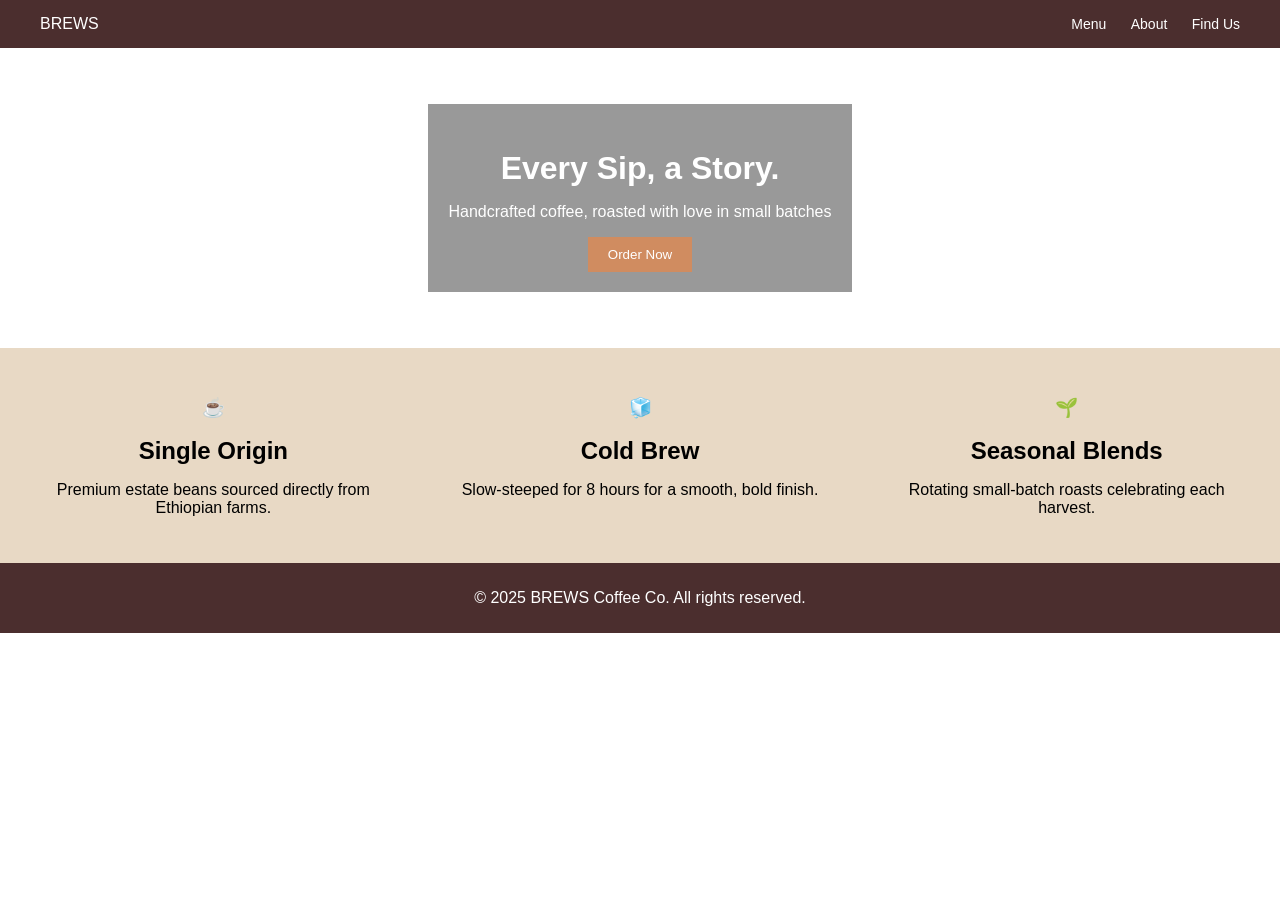
<file: coffee.html>
<!DOCTYPE html>
<html lang="en">
<head>
    <meta charset="UTF-8">
    <title>Brews Coffee</title>
    <link rel="stylesheet" href="coffee.css">
</head>
<body>

    <!-- Navbar -->
    <header>
        <div class="logo">BREWS</div>
        <nav>
            <a href="#">Menu</a>
            <a href="#">About</a>
            <a href="#">Find Us</a>
        </nav>
    </header>

    <!-- Hero Section -->
    <section class="hero">
        <div class="overlay">
            <h1>Every Sip, a Story.</h1>
            <p>Handcrafted coffee, roasted with love in small batches</p>
            <button onclick="orderNow()">Order Now</button>
        </div>
    </section>

    <!-- Features -->
    <section class="features">
        <div class="card">
            <h3>☕</h3>
            <h2>Single Origin</h2>
            <p>Premium estate beans sourced directly from Ethiopian farms.</p>
        </div>

        <div class="card">
            <h3>🧊</h3>
            <h2>Cold Brew</h2>
            <p>Slow-steeped for 8 hours for a smooth, bold finish.</p>
        </div>

        <div class="card">
            <h3>🌱</h3>
            <h2>Seasonal Blends</h2>
            <p>Rotating small-batch roasts celebrating each harvest.</p>
        </div>
    </section>

    <!-- Footer -->
    <footer>
        <p>© 2025 BREWS Coffee Co. All rights reserved.</p>
    </footer>

    <script src="coffee.js"></script>
</body>
</html>
</file>
<file: coffee.css>
body {
    margin: 0;
    font-family: Arial, sans-serif;
}

/* Navbar */
header {
    display: flex;
    justify-content: space-between;
    align-items: center;
    background: #4b2e2e;
    color: white;
    padding: 15px 40px;
}

header nav a {
    color: white;
    margin-left: 20px;
    text-decoration: none;
    font-size: 14px;
}

/* Hero Section */
.hero {
    height: 300px;
    background: url('https://images.unsplash.com/photo-1509042239860-f550ce710b93') no-repeat center/cover;
    display: flex;
    align-items: center;
    justify-content: center;
}

.overlay {
    text-align: center;
    color: white;
    background: rgba(0,0,0,0.4);
    padding: 20px;
}

.overlay h1 {
    font-size: 32px;
    margin-bottom: 10px;
}

.overlay button {
    background: #d08c60;
    border: none;
    padding: 10px 20px;
    color: white;
    cursor: pointer;
}

/* Features */
.features {
    display: flex;
    text-align: center;
}

.card {
    flex: 1;
    padding: 30px;
    background: #e8d9c5;
}

.card h2 {
    margin: 10px 0;
}

/* Footer */
footer {
    text-align: center;
    padding: 10px;
    background: #4b2e2e;
    color: white;
}
</file>
